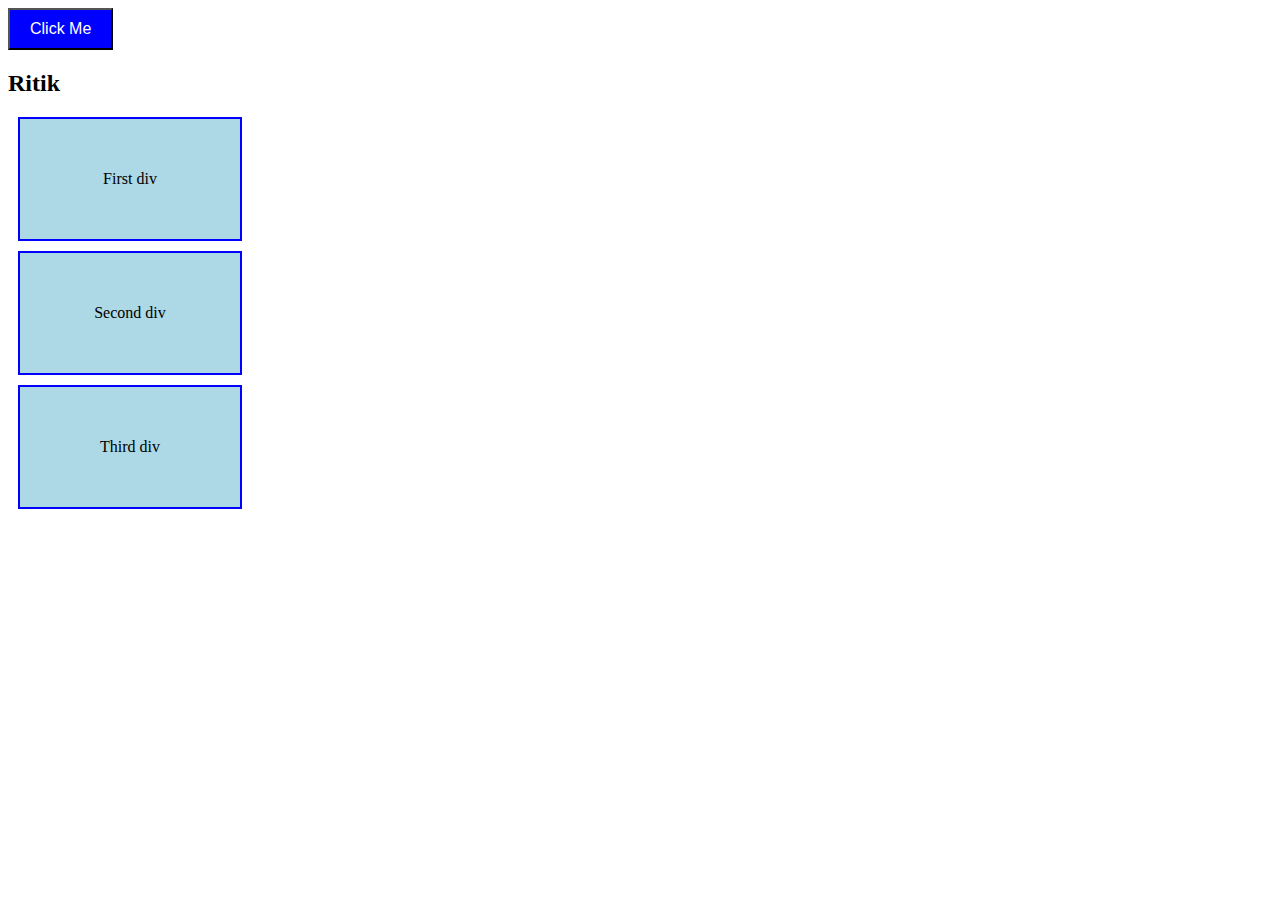
<file: Day5_DOM/index.html>
<!DOCTYPE html>

<html>
    <head>
        <meta charset="utf-8">
        <meta http-equiv="X-UA-Compatible" content="IE=edge">
        <title></title>
        <meta name="description" content="">
        <meta name="viewport" content="width=device-width, initial-scale=1">
        <link rel="stylesheet" href="style.css">
    </head>
    <body>
       <h2 id="myh2">Ritik </h2>

       <div class="box">First div</div>
       <div class="box">Second div</div>
       <div class="box">Third div</div>
    </body>
    <script src="script.js" ></script>
    
</html>
</file>
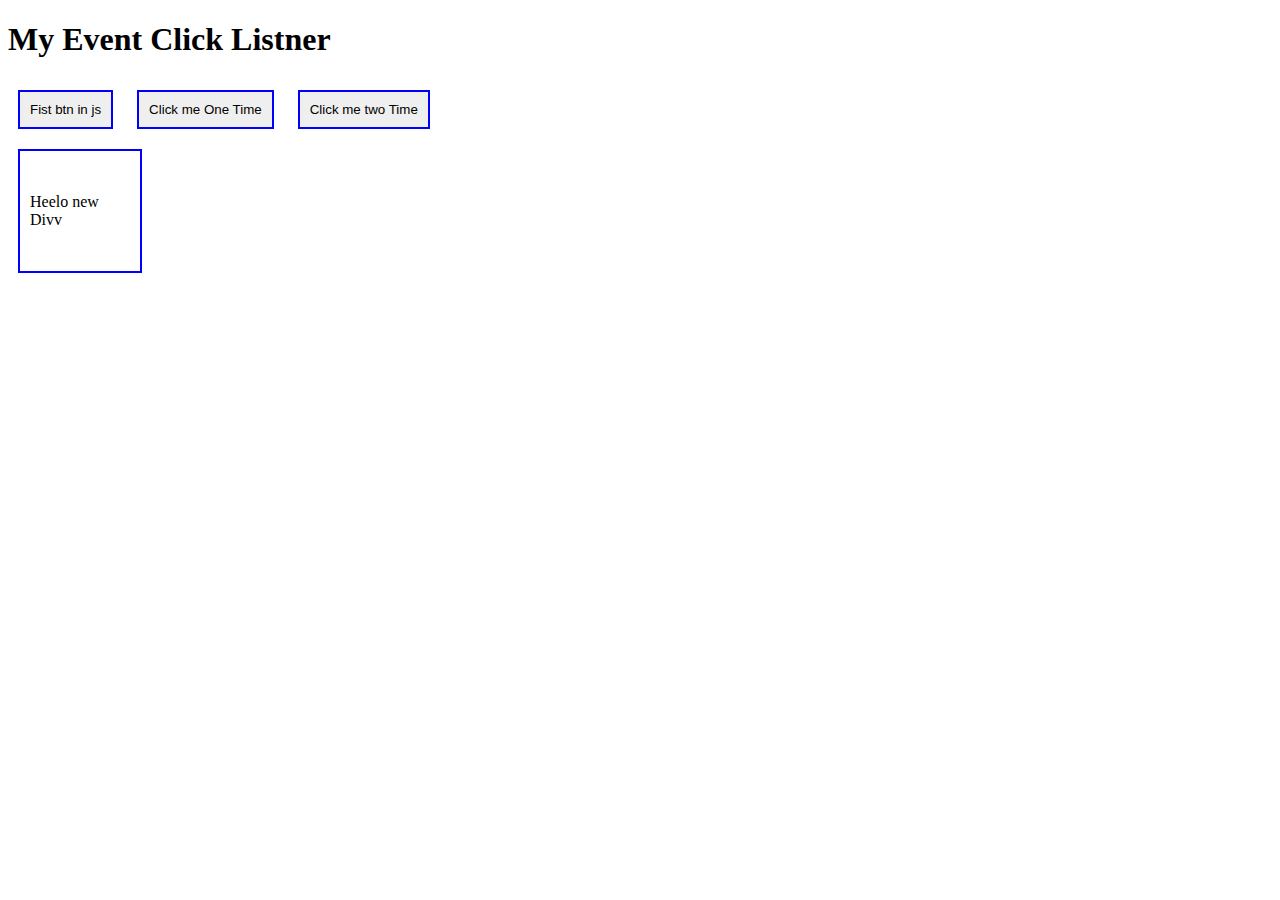
<file: Day6_Events/index.html>
<!DOCTYPE html>

<html>
    <head>
        <meta charset="utf-8">
        <meta http-equiv="X-UA-Compatible" content="IE=edge">
        <title></title>
        <meta name="description" content="">
        <meta name="viewport" content="width=device-width, initial-scale=1">
        <link rel="stylesheet" href="style.css">
    </head>
    <body>
     
    <h1> My Event Click Listner </h1>
     <button id="btn1">Fist btn in js </button>
    <button onclick="console.log('Im am click'); alert('Fuck it click');"> Click me One Time </button> 
    <!-- // called inline  -->
    <button ondblclick="console.log('Im am click Two Time '); alert('Fuck it  two click');"> Click me two Time </button>

    <!-- <div onmouseover="console.log('You are on the mouse');"></div> -->
        <div id="divv"> Heelo new Divv</div>

    </body>
    <script src="script.js" ></script>
    
</html>
</file>
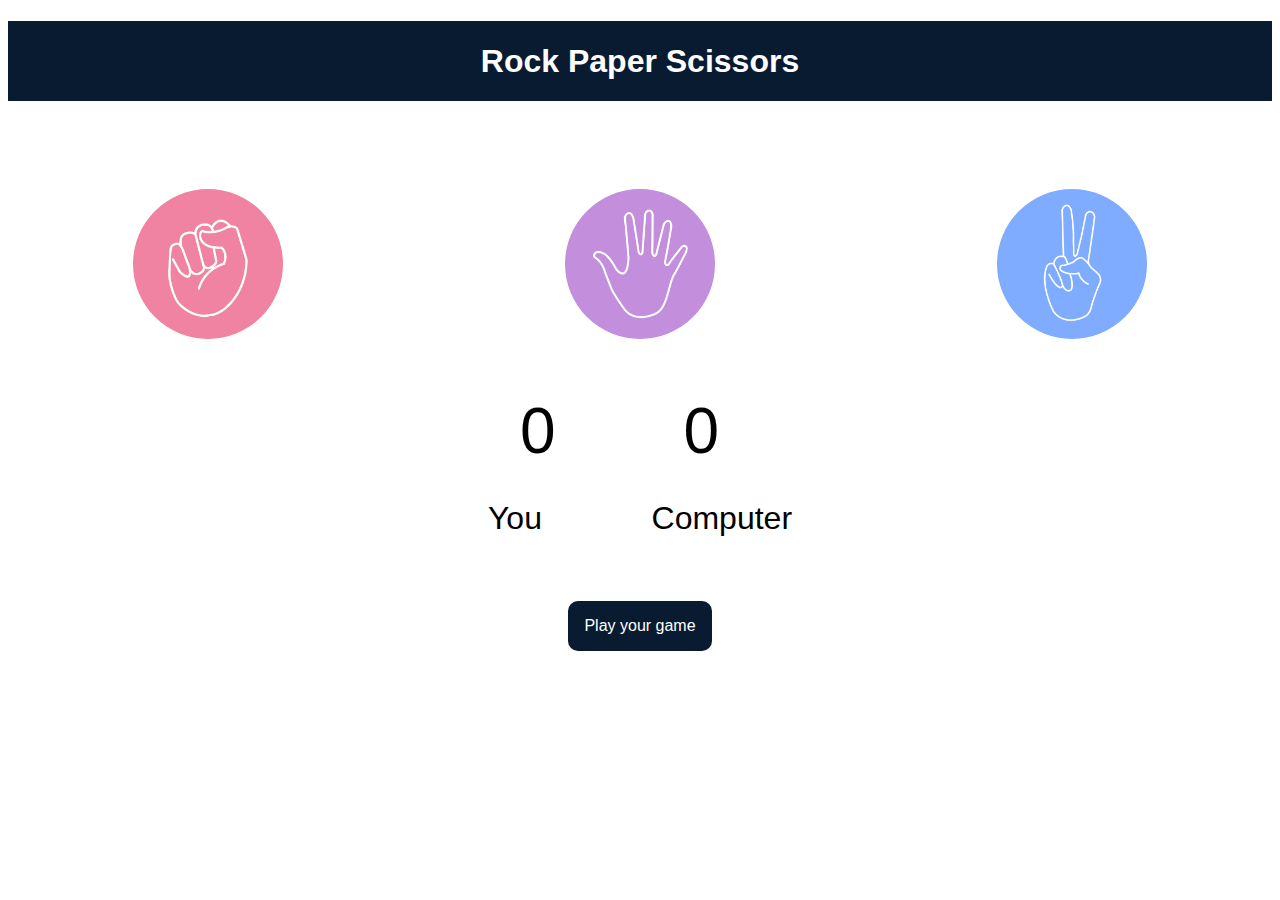
<file: ROCKPAPER/index.html>
<!DOCTYPE html>
<html lang="en">
<head>
    <meta charset="UTF-8">
    <meta name="viewport" content="width=device-width, initial-scale=1.0">
    <title>Rock Paper Scissors</title>
    <link rel="stylesheet" href="styles.css">
</head>
<body>

    <h1>Rock Paper Scissors</h1>

    <div class="choices">
        <div class="choice" id="rock">
            <img src="assert/rock.png" alt="Rock">
        </div>
        <div class="choice" id="paper">
            <img src="assert/paper.png" alt="Paper">
        </div>
        <div class="choice" id="scissors">
            <img src="assert/scissors.png" alt="Scissors">
        </div>
    </div>

    <div class="score_board">
        <div class="score">
            <p id="user_score">0</p>
            <p>You</p>
        </div>
        <div class="score">
            <p id="computer_score">0</p>
            <p>Computer</p>
        </div>
    </div>

    <div class="message_container">
        <p id="message">Play your game</p>
    </div>

    <script src="scripts.js"></script>
</body>
</html>
</file>
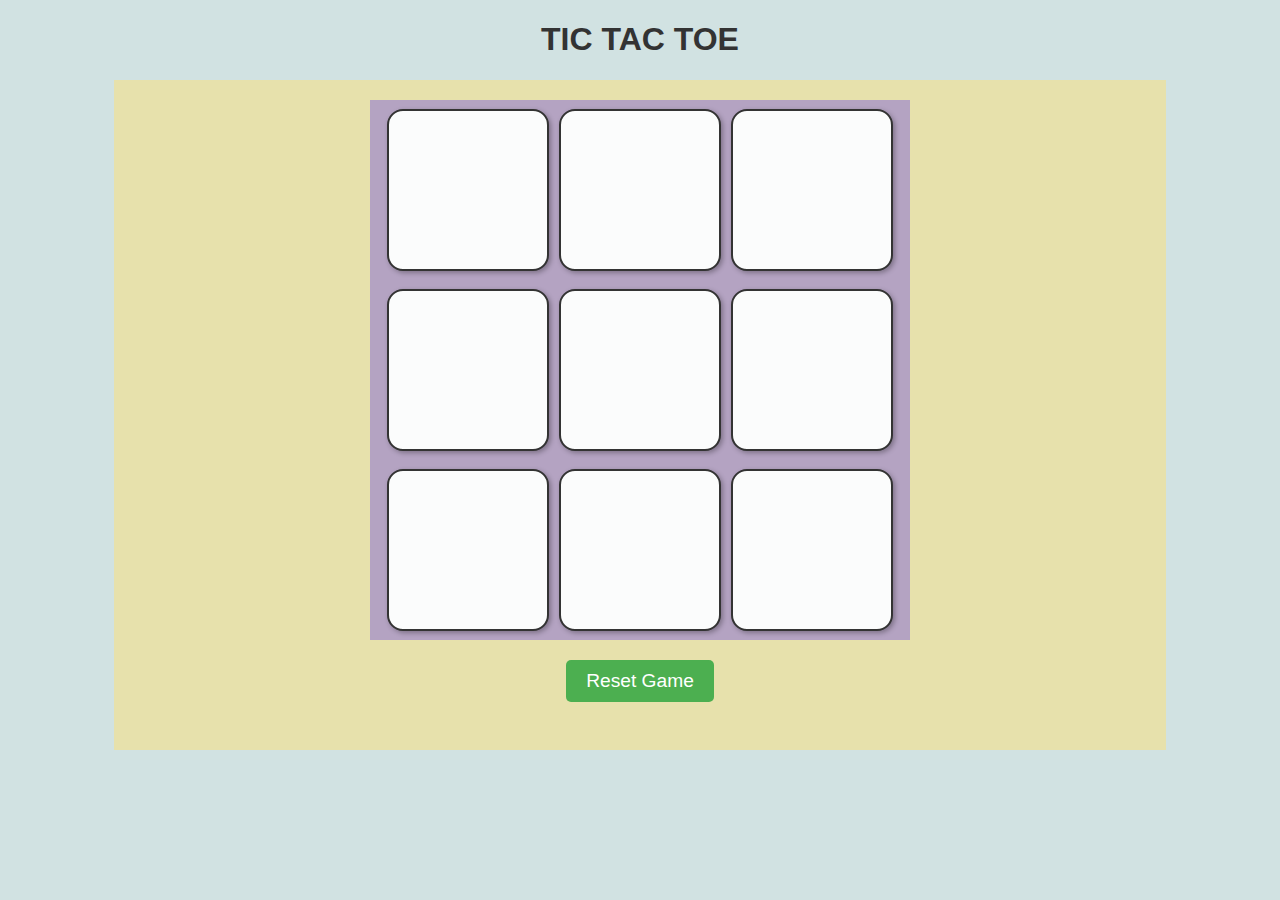
<file: TICGAME/index.html>
<!DOCTYPE html>
<html lang="en">
  <head>
    <meta charset="UTF-8" />
    <meta name="viewport" content="width=device-width, initial-scale=1.0" />
    <title>Document</title>
    <link rel="stylesheet" href="styles.css" />
  </head>
  <body>
    <main>
      <h1>TIC TAC TOE</h1>
      <div class="container">
        <div class="game">
            <button class="box"> </button>
            <button class="box"> </button>
            <button class="box"> </button>
            <button class="box"> </button>
            <button class="box"> </button>
            <button class="box"> </button>
            <button class="box"> </button>
            <button class="box"> </button>
            <button class="box"> </button>
        </div>
        <button class="reset-btn">Reset Game</button>
    </div>
    </main>
    <script src="app.js"></script>
  </body>
</html>
</file>
<file: Day5_DOM/style.css>
div {
    width: 200px;
    height: 100px;
    background-color: lightblue;
    margin: 10px;
    padding: 10px;
    border: 2px solid blue;

    display: flex;              /* Flexbox ON */
    justify-content: center;    /* Horizontal center */
    align-items: center;        /* Vertical center */
}
</file>
<file: Day6_Events/style.css>
div {
    width: 100px;
    height: 100px;
   
    margin: 10px;
    padding: 10px;
    border: 2px solid blue;

    display: flex;              
    justify-content: center;    
    align-items: center;        
}
button{
    
    margin: 10px;
    padding: 10px;
    border: 2px solid blue;

}
</file>
<file: ROCKPAPER/styles.css>
.{
    margin: 0;
    padding: 0;
}
h1{
    background-color: #081b31;
    color: white;
    height: 5rem;
    text-align: center;
    line-height: 5rem;
    font-family: 'Segoe UI', Tahoma, Geneva, Verdana, sans-serif;

}
.choice{
    height: 165px;
    width: 165px;
    display: flex;
    justify-content: center;
    align-items: center;
    
    border-radius: 30%;
}
.choice:hover{
    transform: scale(1.1);
    transition: all 0.3s ease-in-out;
    cursor: pointer;
    background-color: rgb(233, 201, 201);
    align-items: center;
}
img{
    height: 150px;
    width: 150px;
    object-fit: cover;
    border-radius: 50% ;
}
.choices{
    display: flex;
    justify-content: space-around;
    margin-top: 5rem;
    gap: 2rem;
}

.score_board{
  display: flex;
  justify-content: center;
  align-items: center;
  font-size: 2rem;
    margin-top: 3rem;
    font-family: 'Segoe UI', Tahoma, Geneva, Verdana, sans-serif;
    gap: 4rem   ;
}
#user_score, #computer_score{
  margin: 0 2rem;
  font-size: 4rem ;
}
.message_container{
    display: flex;
    justify-content: center;
    align-items: center;
}
#message{
background-color: #081b31;
color: white;
padding: 1rem;
border-radius: 10px;
margin-top: 2rem;
text-align: center;
font-family: 'Segoe UI', Tahoma, Geneva, Verdana, sans-serif;
display: inline;
}
</file>
<file: TICGAME/styles.css>
. {
    margin: 0;
    padding: 0;
}

body {
    font-family: Arial, sans-serif;
    background-color: #d1e2e2;
    color: #333;
    text-align: center;
}

.container {
    height: 70vh;
    width: 80%;
    margin: auto;
    padding: 20px;
    background-color: #e7e1ac;
}

.game {
    height: 60vmin;
    width: 60vmin;
    margin: auto;
    display: flex;
    flex-wrap: wrap;
    justify-content: center;
    align-items: center;
    background-color: #b4a3c2;

}

.box {
    height: 18vmin;
    width: 18vmin;
    margin: 5px; 
    background-color: #fbfcfc;
    border: 2px solid #333;
    border-radius: 1rem;
    box-shadow: 2px 2px 5px rgba(0, 0, 0, 0.3);
    display: flex;
    justify-content: center;
    align-items: center;
    color: crimson;
    font-size: 5rem;
    cursor: pointer;
    transition: background-color 0.3s, transform 0.2s;
}

.reset-btn {
    margin-top: 20px;
    padding: 10px 20px;
    font-size: 1.2rem;
    background-color: #4CAF50;
    color: white;
    border: none;
    border-radius: 5px;
    cursor: pointer;
    transition: background-color 0.1s;
}
</file>
